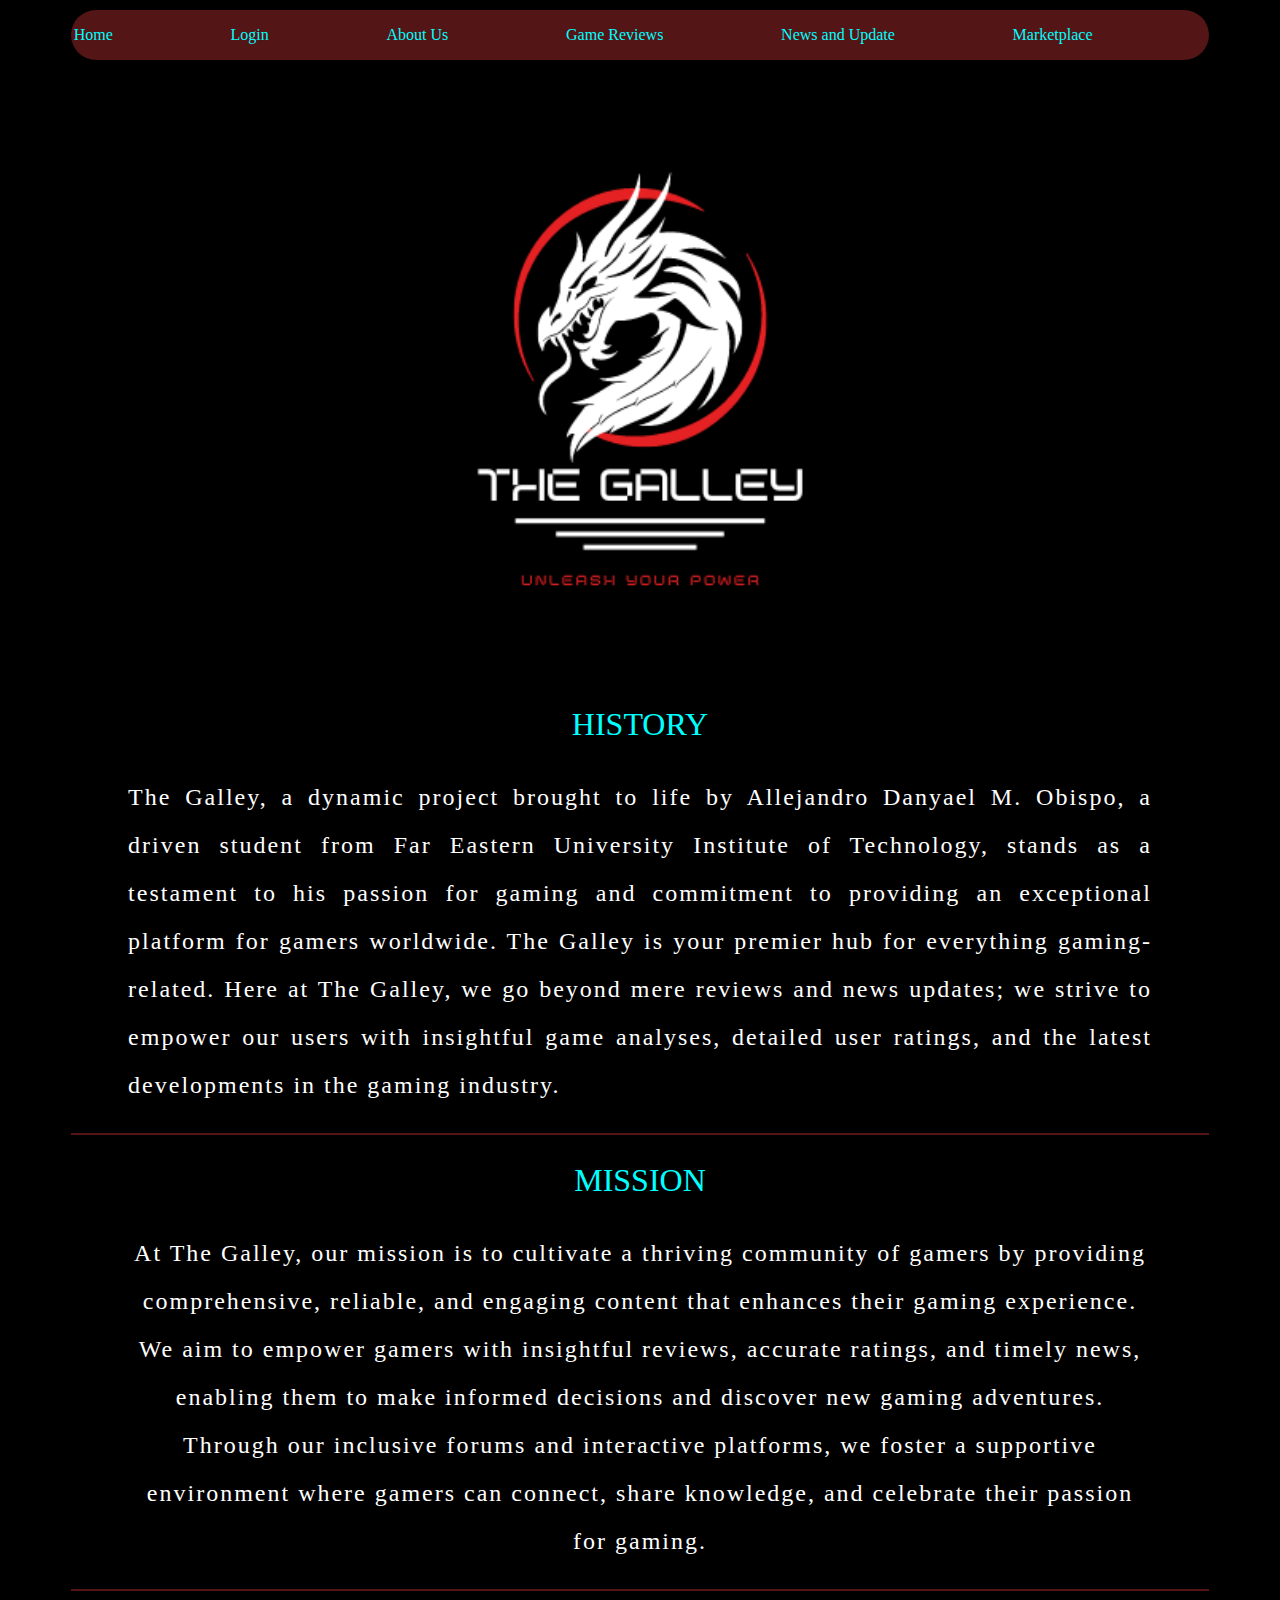
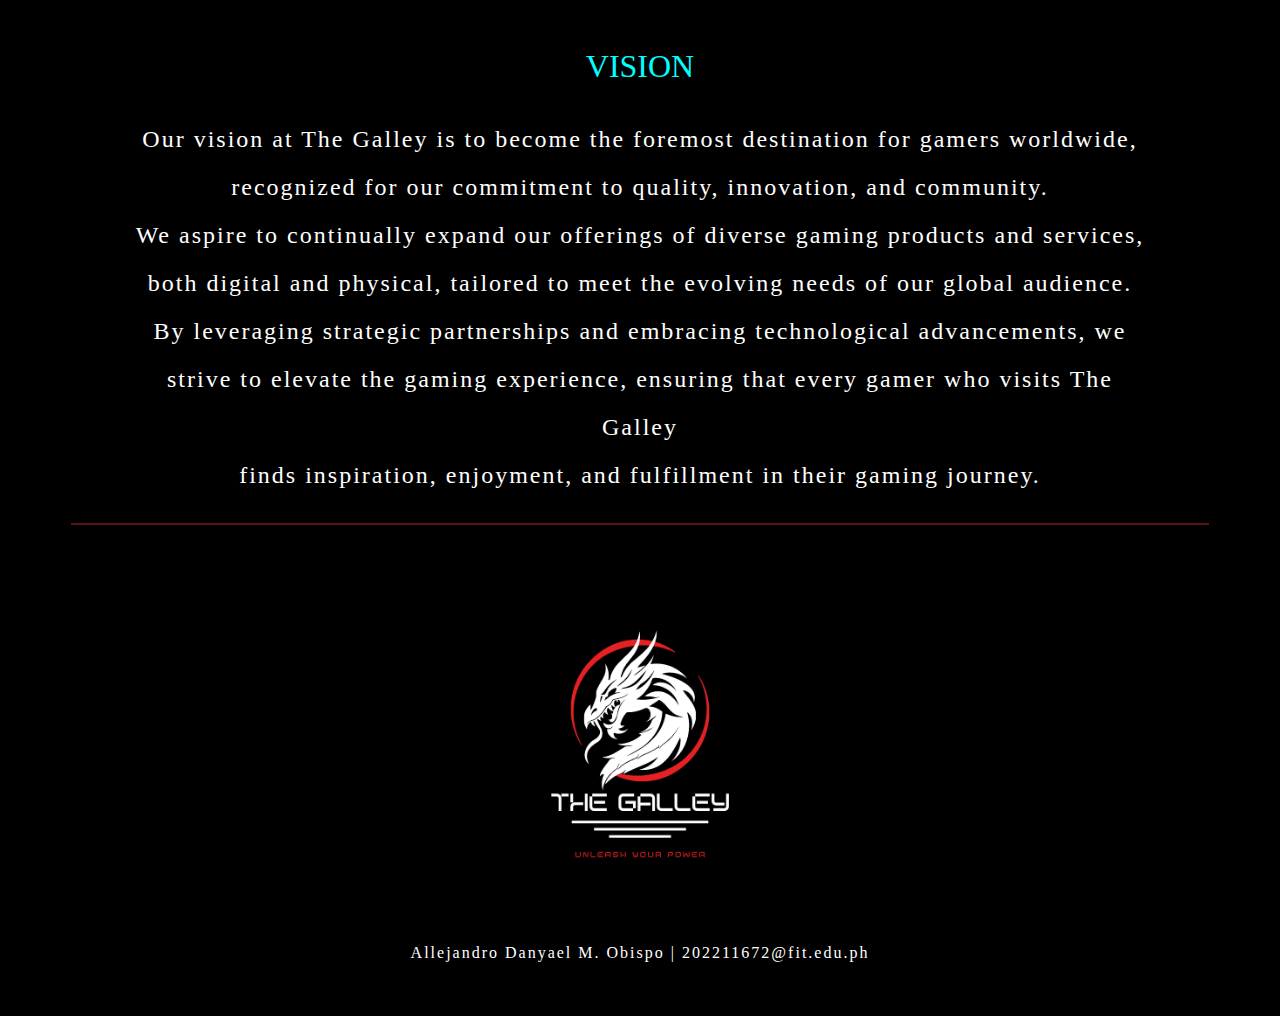
<file: aboutus.html>
<html lang = en>
<head>
    <meta charset = "UTF-8">
    <link rel="stylesheet" href="aboutus.css">
    <title>About Us</title>
</head>
<body>
    <div id = "wrapper-div">
    
    <div id = "nav-div">
        <li><a href = "index.html">Home</a></li>
        <li><a href = "register.html" target="_blank">Login</a></li>
        <li><a href = "aboutus.html">About Us</a></li>
        <li><a href = "gamerev.html">Game Reviews</a></li>
        <li><a href = "news.html" type="text">News and Update</a></li>
        <li><a href = "shop.html" type="text">Marketplace</a></li>
    </div>
    
    <div id = "logo-div"><a href="index.html">
        <img src = "images/Galley Logo.png" height="70%" width="70%">
    </div>
    <div id = "history-div">
        HISTORY
        <div id="desc-div">
            <p id="history-p">The Galley, a dynamic project brought to life by Allejandro Danyael M. Obispo, a driven student from Far 
                Eastern University Institute of Technology, stands as a testament to his passion for gaming and commitment 
                to providing an exceptional platform for gamers worldwide. The Galley is your premier hub for everything 
                gaming-related. Here at The Galley, we go beyond mere reviews and news updates; we strive to empower our 
                users with insightful game analyses, detailed user ratings, and the latest developments in the gaming 
                industry.</p>
        </div>

    </div>

    <hr>

    <div id = "mission-div">
        MISSION
    </div>
    <div id="desc-div">
        <p>At The Galley, our mission is to cultivate a thriving community of gamers by providing 
            comprehensive, reliable, and engaging content that enhances their gaming experience. We aim to empower 
            gamers with insightful reviews, accurate ratings, and timely news, enabling them to make informed decisions 
            and discover new gaming adventures. Through our inclusive forums and interactive platforms, we foster a 
            supportive environment where gamers can connect, share knowledge, and celebrate their passion for gaming.</p>
    </div>

    <hr>

    <div id = "vision-div">
        VISION
    </div>
    <div id="desc-div">
        <p>Our vision at The Galley is to become the foremost destination for gamers worldwide, recognized for our 
            commitment to quality, innovation, and community. <br>We aspire to continually expand our offerings of diverse 
            gaming products and services, both digital and physical, tailored to meet the evolving needs of our global 
            audience. <br>By leveraging strategic partnerships and embracing technological advancements, we strive to 
            elevate the gaming experience, ensuring that every gamer who visits The Galley<br> finds inspiration, enjoyment,
             and fulfillment in their gaming journey.</p>
    </div>

    <hr>

    <div id = "footer-div"><img src="images/Galley Logo.png" height = "40%"width="40%"><p class="outro">Allejandro Danyael M. Obispo | 202211672@fit.edu.ph</p></div>
 </div>
</body>

</html>
</file>
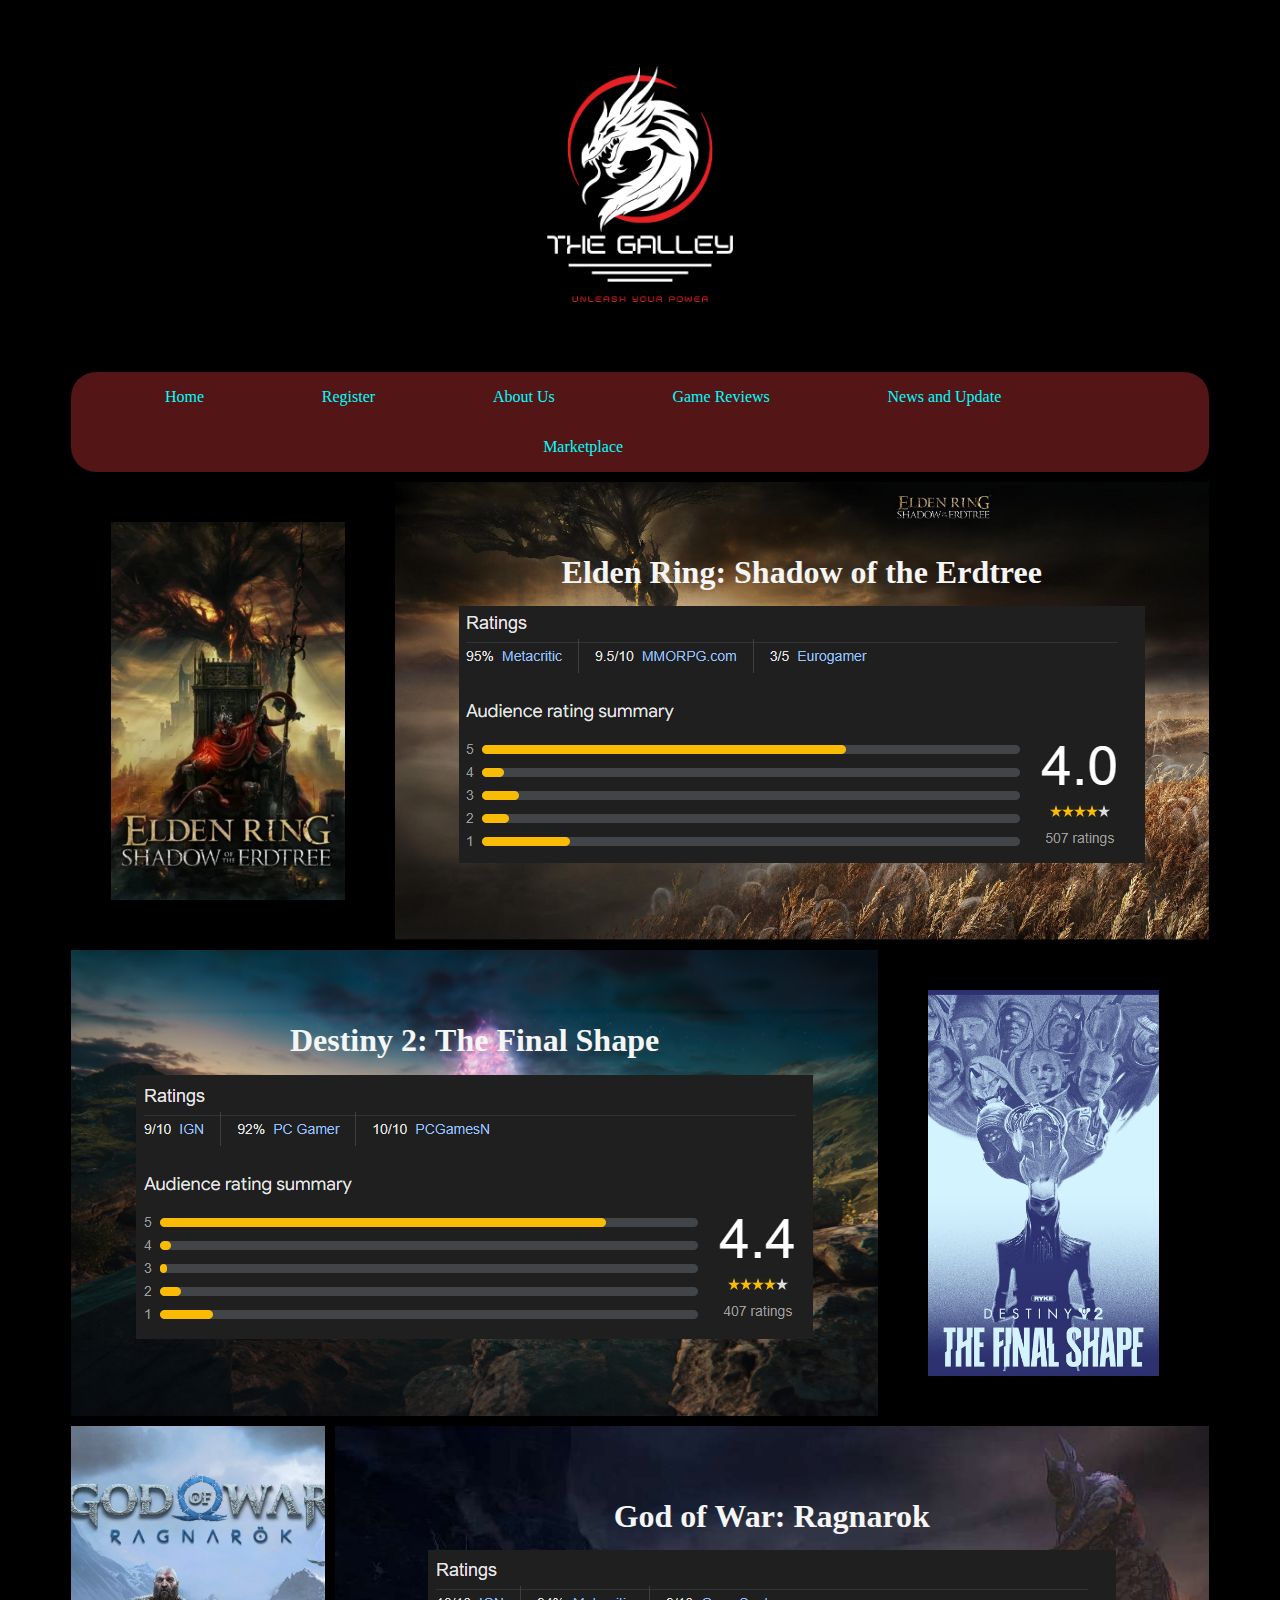
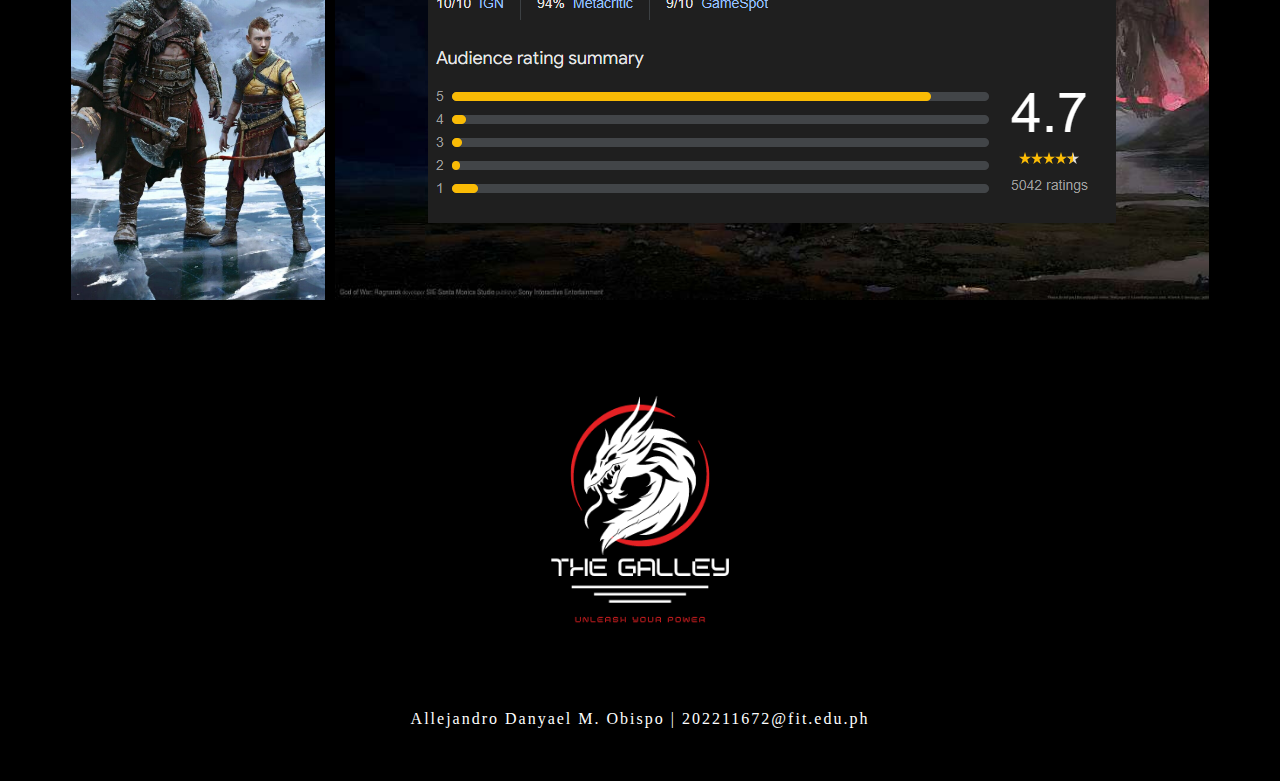
<file: gamerev.html>
<html lang = en>
<head>
    <meta charset = "UTF-8">
    <link rel="stylesheet" href="gamerev.css">
    <title>Game Reviews</title>
</head>
<body>
    <div id = "wrapper-div">
    <div id = "logo-div"><a href="index.html">
 <img src = "images/Galley Logo.png" height="40%" width="40%"></div>
    <div id = "nav-div">
        <li><a href = "index.html">Home</a></li>
        <li><a href = "register.html" target="_blank">Register</a></li>
        <li><a href = "aboutus.html">About Us</a></li>
        <li><a href = "gamerev.html">Game Reviews</a></li>
        <li><a href = "news.html" type="text">News and Update</a></li>
        <li><a href = "shop.html" type="text">Marketplace</a></li>
    </div>

    <div id="parent-div">
        <div id="box1-div"><img src="images/Elden Ring.png" width="100%" height="100%"></div>
        <div id="box2-div">
            <h1>Elden Ring: Shadow of the Erdtree</h1>
            <h2><img src="images/bg.png"></h2>
        </div>
    </div>

    <div id="parent1-div">
        
        <div id="box4-div">
            <h1>Destiny 2: The Final Shape</h1>
            <h2><img src="images/rating.png"></h2>
        </div>
        <div id="box3-div"><img src="images/Des2.jpg" width="100%" height="100%"></div>
    </div>

    <div id="parent2-div">
        <div id="box5-div"><img src="images/GOWR.jpg" width="100%" height="100%"></div>
        <div id="box6-div">
            <h1>God of War: Ragnarok</h1>
            <h2><img src="images/godrate.png"></h2>
        </div>
    </div>
    <div id = "footer-div"><img src="images/Galley Logo.png" height = "40%"width="40%"><p class="outro">Allejandro Danyael M. Obispo | 202211672@fit.edu.ph</p></div>
 </div>
</body>

</html>
</file>
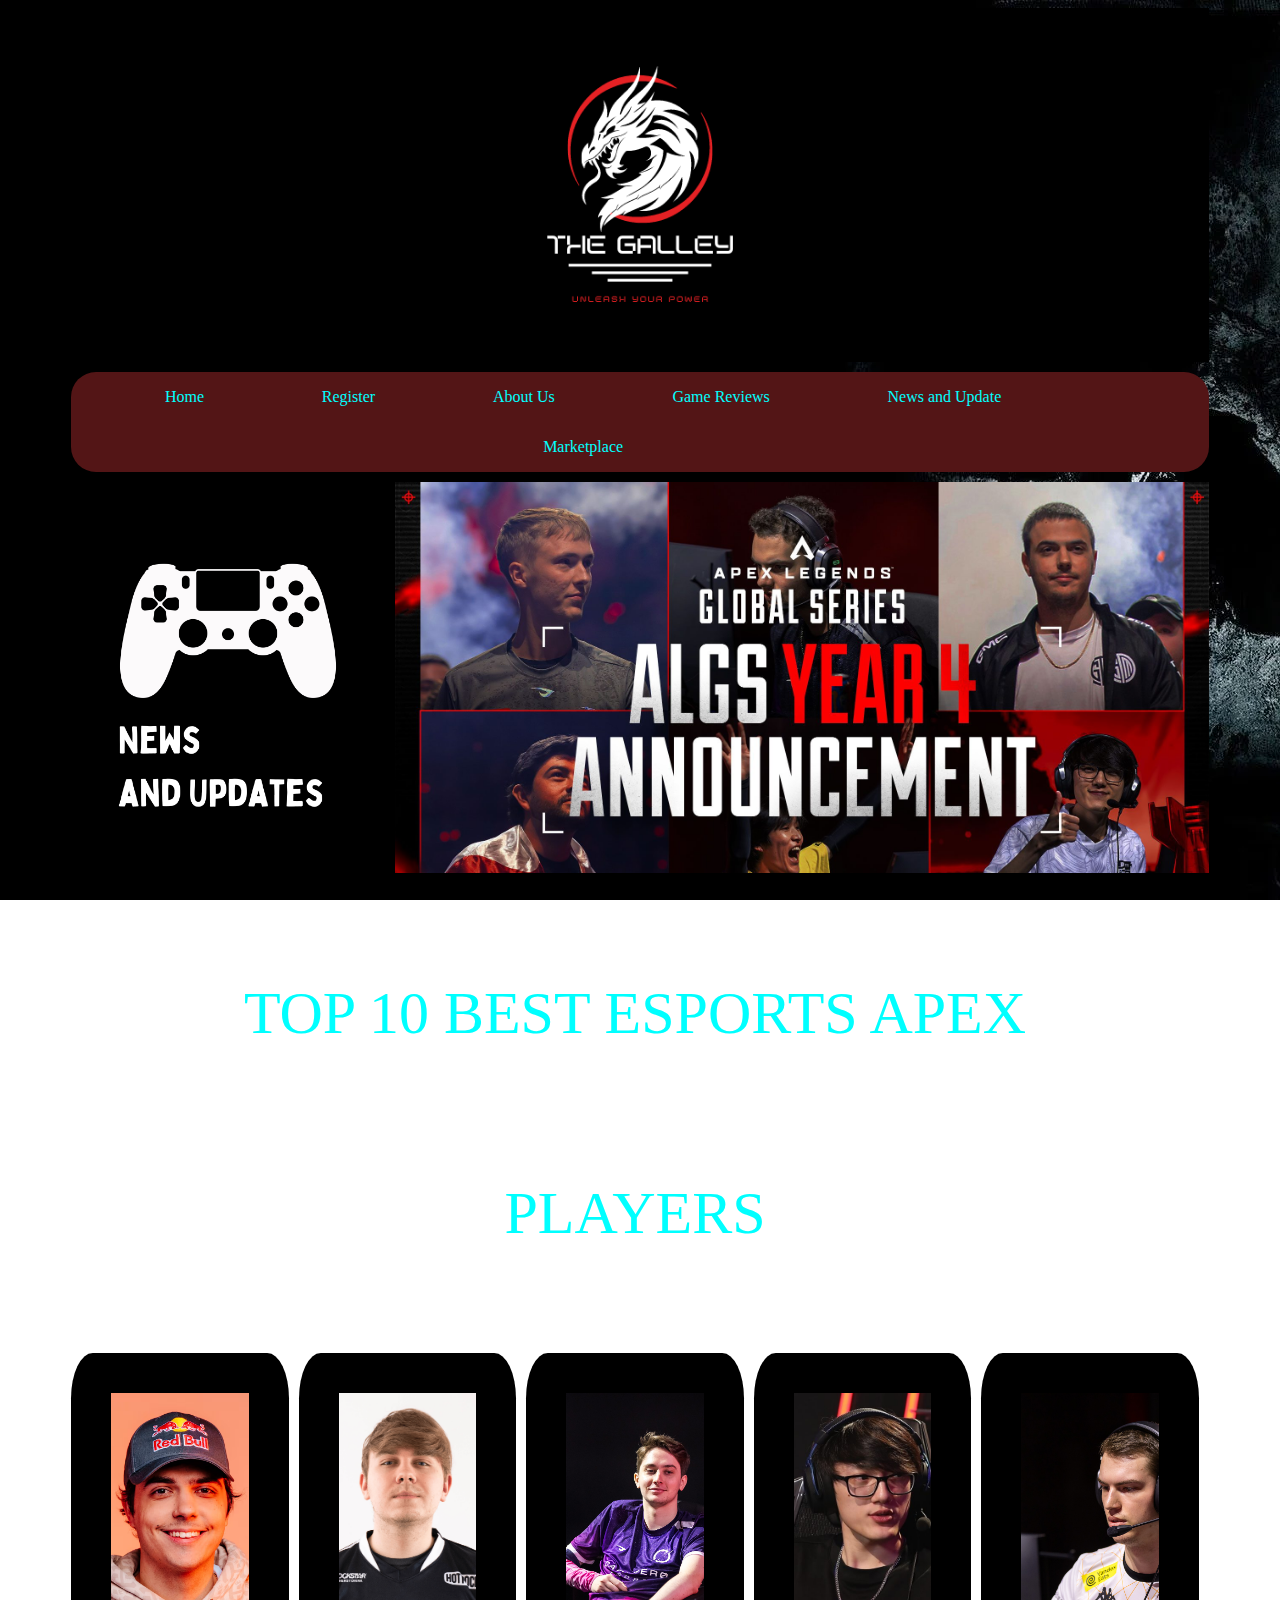
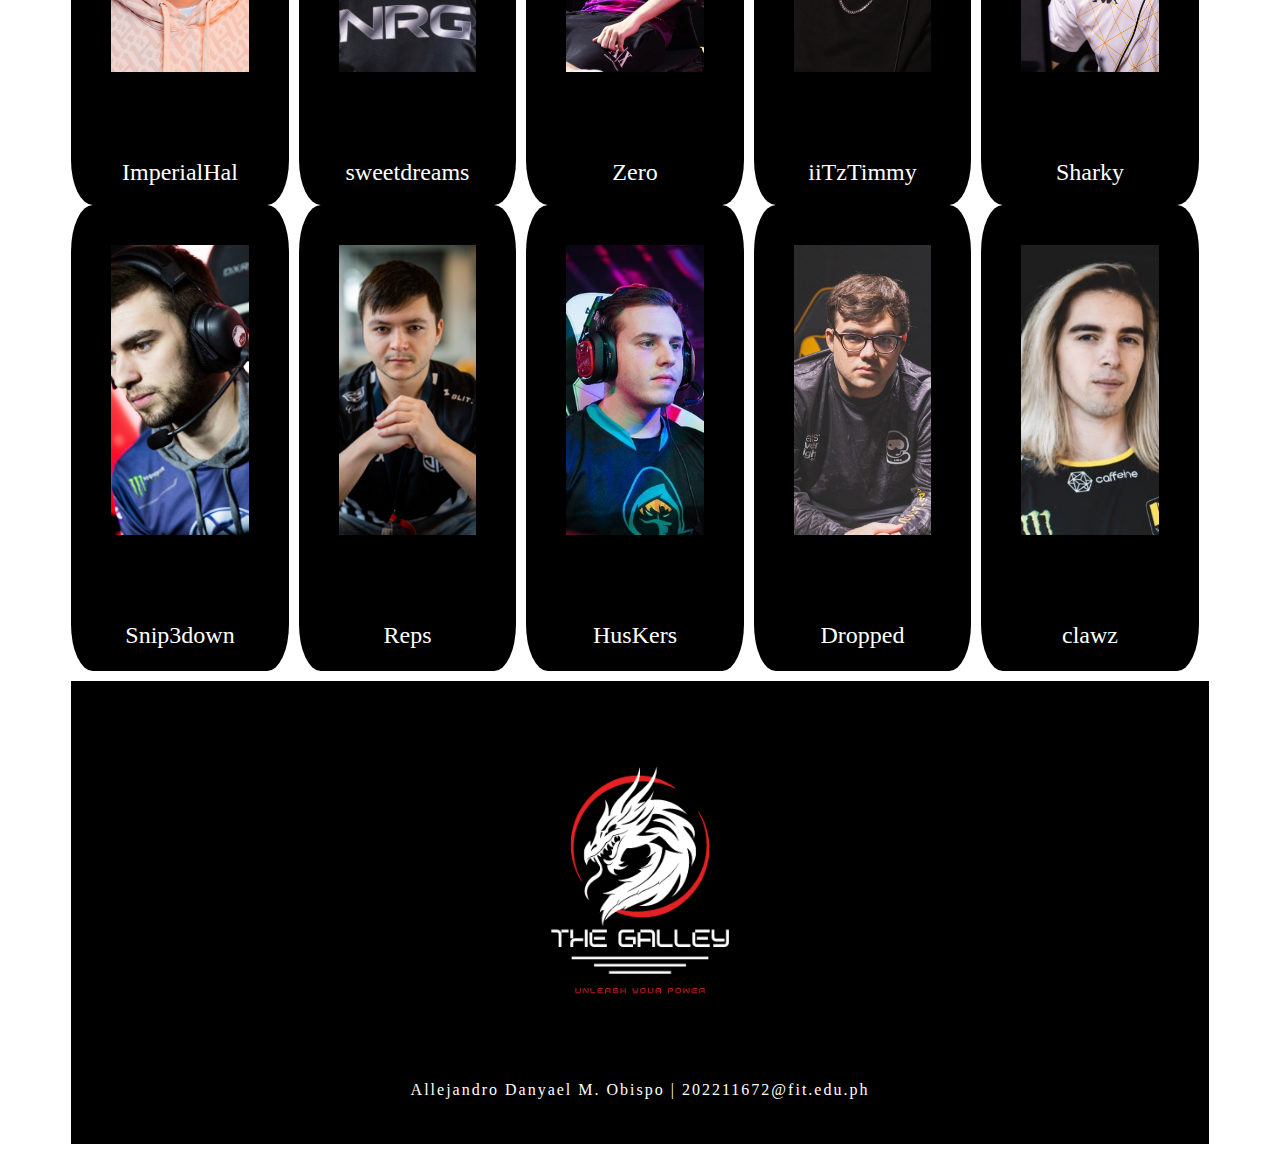
<file: news.html>
<html lang = en>
<head>
    <meta charset = "UTF-8">
    <link rel="stylesheet" href="news.css">
    <title>News and Updates</title>
</head>
<body>
    <div id = "wrapper-div">
    <div id = "logo-div"><a href="index.html">
 <img src = "images/Galley Logo.png" height="40%" width="40%"></div>
    <div id = "nav-div">
        <li><a href = "index.html">Home</a></li>
        <li><a href = "register.html" target="_blank">Register</a></li>
        <li><a href = "aboutus.html">About Us</a></li>
        <li><a href = "gamerev.html">Game Reviews</a></li>
        <li><a href = "news.html" type="text">News and Update</a></li>
        <li><a href = "shop.html" type="text">Marketplace</a></li>
    </div>


    <div id="parent-div">
        <div id="box1-div"><img src="images/news.png" width="100%" height="100%"></div>
        <div id="box2-div">
        </div>
    </div>

    <div id="label-div">
        TOP 10 BEST ESPORTS APEX PLAYERS
    </div>

    <div id = "parent1-div">
        <div id = "box3-div"><img src="images/hal.avif" width="100%" height="75%">ImperialHal</div>
        <div id = "box4-div"><img src="images/sweet.png" width="100%" height="75%">sweetdreams</div>
        <div id = "box5-div"><img src="images/zero.jpg_large" width="100%" height="75%">Zero</div>
        <div id = "box6-div"><img src="images/timmy.jpg" width="100%" height="75%">iiTzTimmy</div>
        <div id = "box7-div"><img src="images/sharky.jpg" width="100%" height="75%">Sharky</div>
        
    </div>

  

    <div id = "parent2-div">
         <div id = "box7-div"><img src="images/snipe.webp" width="100%" height="75%">Snip3down</div>
        <div id = "box8-div"><img src="images/reps.jfif" width="100%" height="75%">Reps</div>
        <div id = "box9-div"><img src="images/husk.jpg" width="100%" height="75%">HusKers</div>
        <div id = "box10-div"><img src="images/drop.jpeg" width="100%" height="75%">Dropped</div>
        <div id = "box11-div"><img src="images/claw.jpg" width="100%" height="75%">clawz</div>
       
    </div>

    <div id = "footer-div"><img src="images/Galley Logo.png" height = "40%"width="40%"><p class="outro">Allejandro Danyael M. Obispo | 202211672@fit.edu.ph</p></div>
 </div>
 
</body>

</html>
</file>
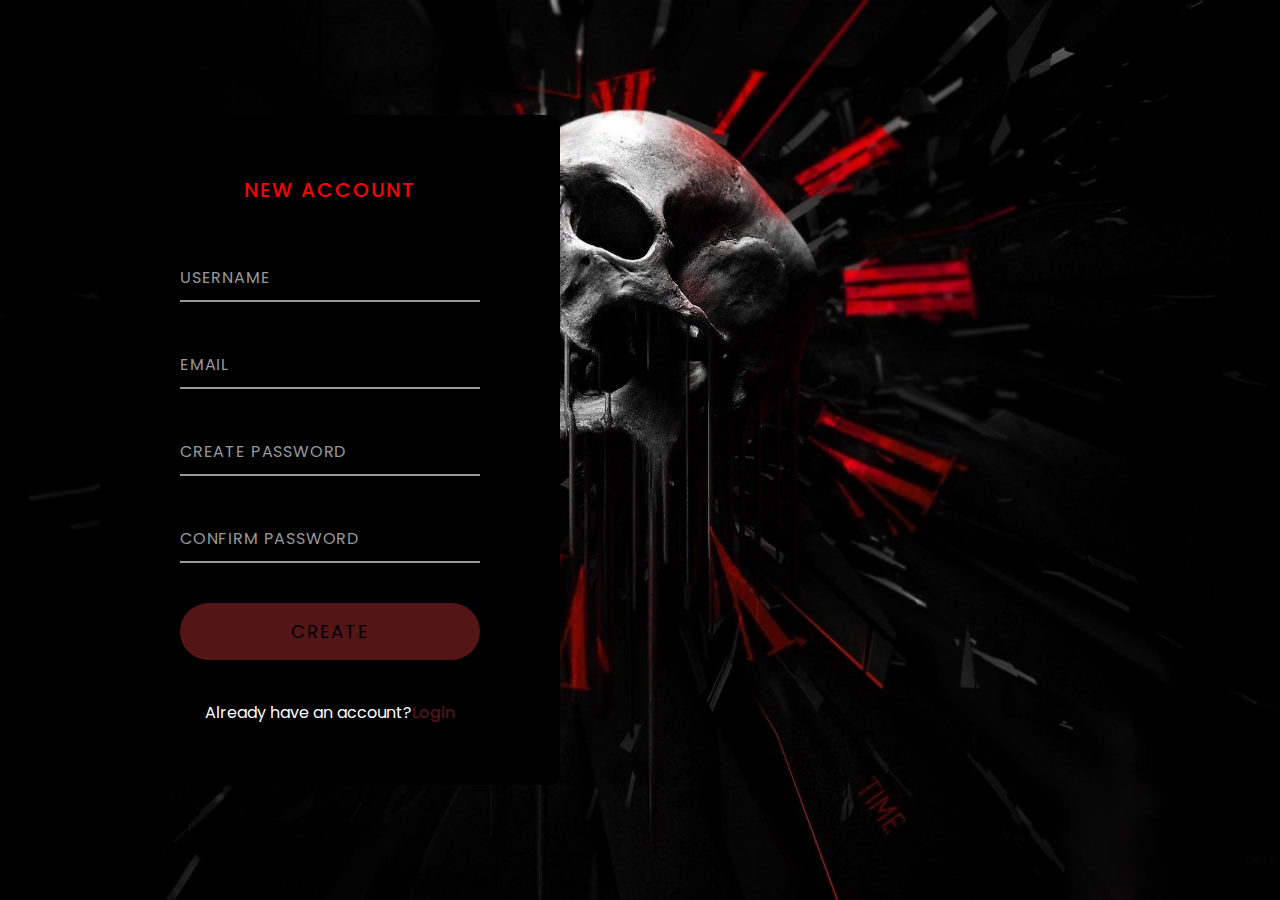
<file: register.html>
<!DOCTYPE html>
<html lang="en">
<head>
    <meta charset="UTF-8">
    <meta name="viewport" content="width=device-width, initial-scale=1.0">
    <title>Register</title>
    <link rel="stylesheet" href="register.css">
</head>
<body>
    <form>
        <h2>New Account</h2>
        <div class="inputBox">
            <input type="text" required>
            <label>Username</label>
        </div>
        <div class="inputBox">
            <input type="text" required>
            <label>Email</label>
        </div>
        <div class="inputBox">
            <input type="password" required>
            <label>Create &nbsp Password</label>
        </div>
        <div class="inputBox">
            <input type="Password" required>
            <label>Confirm &nbsp Password</label>
        </div>
        <div class="inputBox">
            <input type="submit" value="Create">
        </div>
        <p>Already have an account?<a href="#">Login</a></p>
    </form>

    <script>
        let label = document.querySelectorAll
        ('label').forEach(label => {label.innerHTML = label.
            innerText.split('').map((letters,i) => `<span style = 
            "transition-delay: ${i * 50}ms">
            ${letters} </span>`).join('')
        });    
    </script>
</body>
</html>
</file>
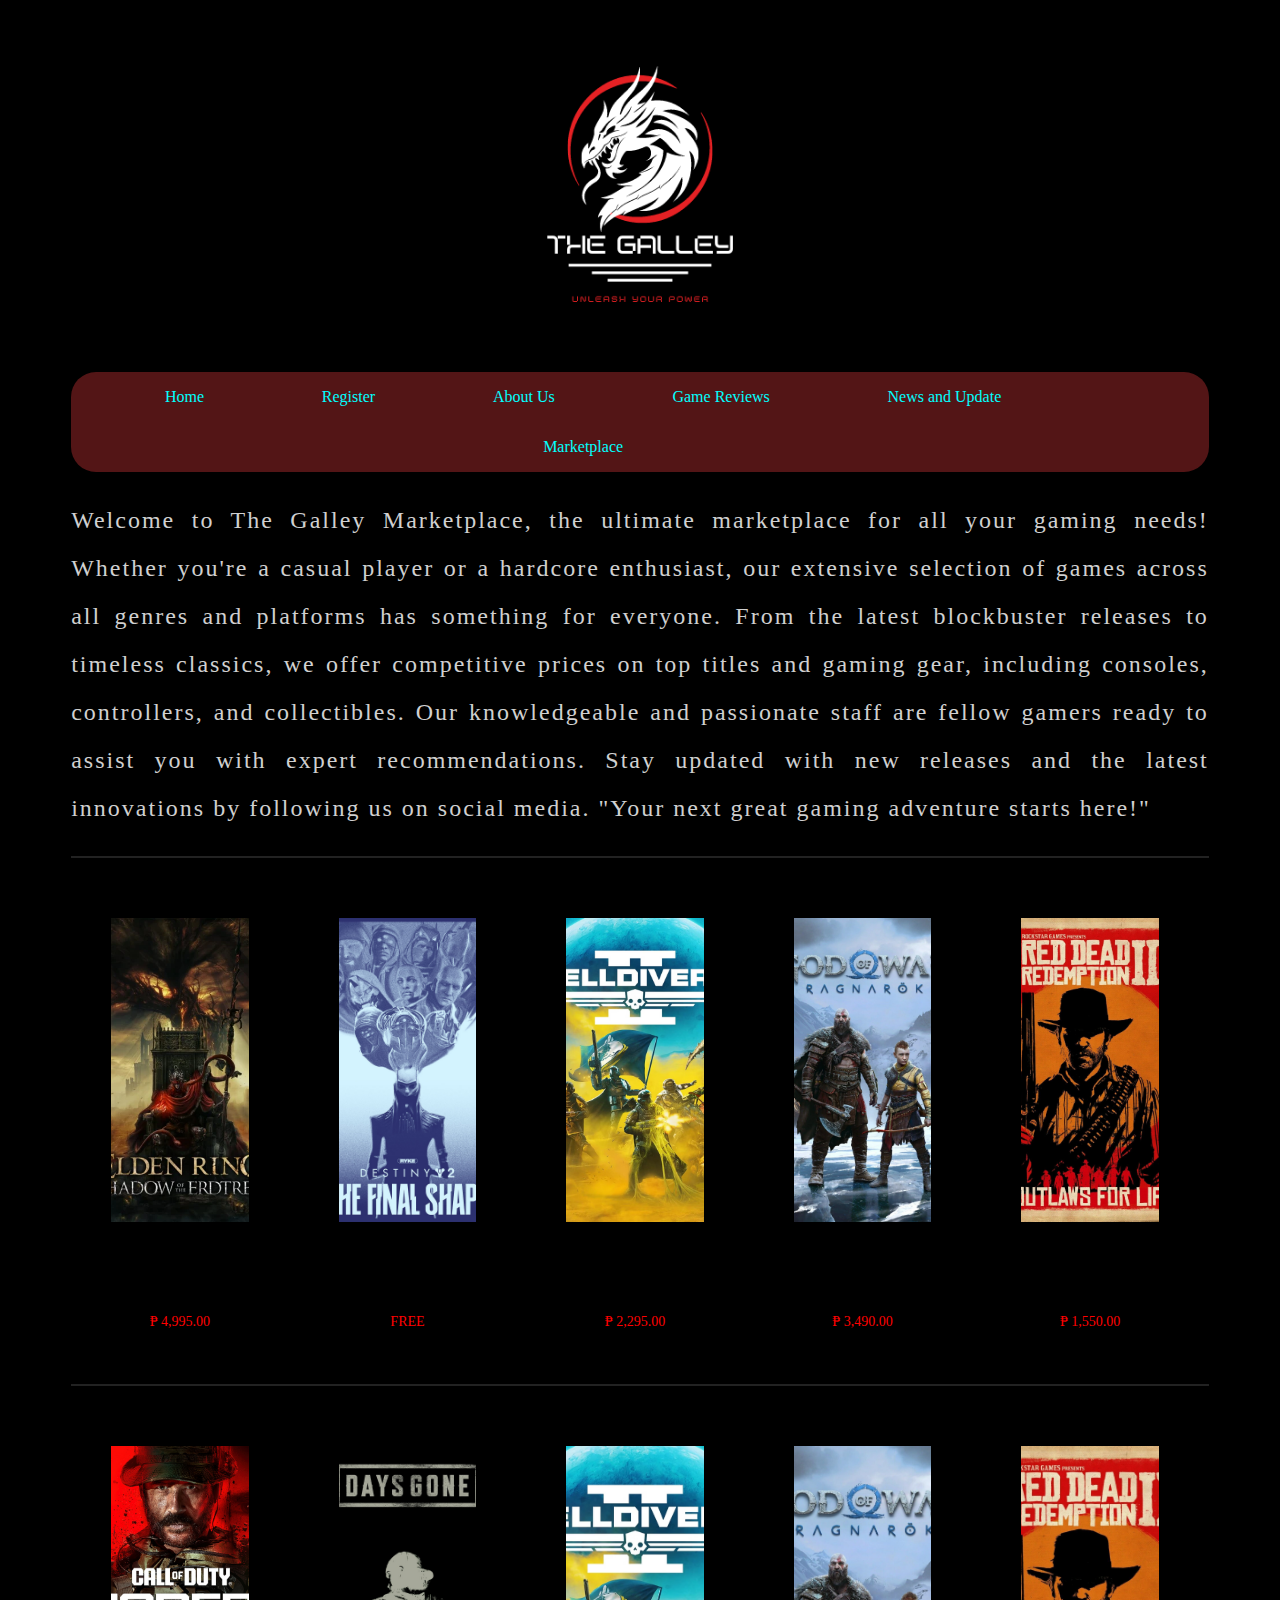
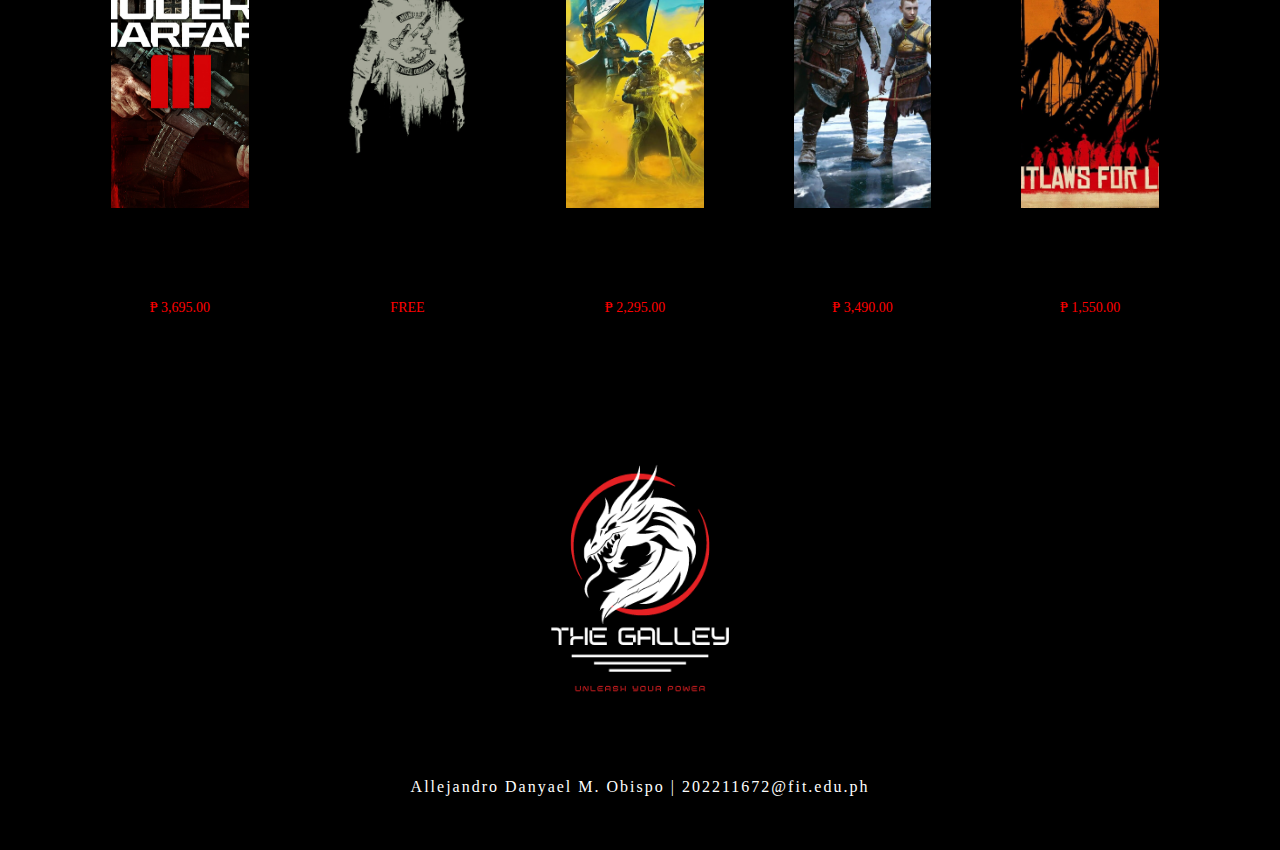
<file: shop.html>
<html lang = en>
<head>
    <meta charset = "UTF-8">
    <link rel="stylesheet" href="shop.css">
    <title>Marketplace</title>
</head>
<body>
    <div id = "wrapper-div">
    <div id = "logo-div"><a href="index.html">
 <img src = "images/Galley Logo.png" height="40%" width="40%"></div>
    <div id = "nav-div">
        <li><a href = "index.html">Home</a></li>
        <li><a href = "register.html" target="_blank">Register</a></li>
        <li><a href = "aboutus.html">About Us</a></li>
        <li><a href = "gamerev.html">Game Reviews</a></li>
        <li><a href = "news.html" type="text">News and Update</a></li>
        <li><a href = "shop.html">Marketplace</a></li>
    </div>

    <div id="desc-div"><p>Welcome to The Galley Marketplace, the ultimate marketplace for all your gaming needs! Whether you're a casual player or a hardcore enthusiast, 
        our extensive selection of games across all genres and platforms has something for everyone. From the latest blockbuster releases to timeless classics, 
        we offer competitive prices on top titles and gaming gear, including consoles, controllers, and collectibles. Our knowledgeable and passionate staff are fellow 
        gamers ready to assist you with expert recommendations. Stay updated with new releases and the latest innovations by following us on social media. 
        "Your next great gaming adventure starts here!"</p>
   </div>

   <hr>

    <div id = "parent-div">
        <div id = "box2-div"><img src="images/Elden Ring.png" width="100%" height="75%">₱ 4,995.00</div>
        <div id = "box3-div"><img src="images/Des2.jpg" width="100%" height="75%">FREE</div>
        <div id = "box4-div"><img src="images/HD2.avif" width="100%" height="75%">₱ 2,295.00</div>
        <div id = "box5-div"><img src="images/GOWR.jpg" width="100%"height="75%">₱ 3,490.00</div>
        <div id = "box6-div"><img src="images/Rdr2.jpg" width="100%"height="75%">₱ 1,550.00</div>
    </div>

    <hr>

    <div id = "parent-div">
        <div id = "box2-div"><img src="images/cod.jpg" width="100%" height="75%">₱ 3,695.00</div>
        <div id = "box3-div"><img src="images/days.jpg" width="100%" height="75%">FREE</div>
        <div id = "box4-div"><img src="images/HD2.avif" width="100%" height="75%">₱ 2,295.00</div>
        <div id = "box5-div"><img src="images/GOWR.jpg" width="100%"height="75%">₱ 3,490.00</div>
        <div id = "box6-div"><img src="images/Rdr2.jpg" width="100%"height="75%">₱ 1,550.00</div>
    </div>
    
    <div id = "footer-div"><img src="images/Galley Logo.png" height = "40%"width="40%"><p class="outro">Allejandro Danyael M. Obispo | 202211672@fit.edu.ph</p></div>
 </div>
</body>

</html>
</file>
<file: aboutus.css>
body {
    background: black;
}

#logo-div {
    width: auto;
    min-height: 300px;
    background-color: black;
    line-height: 300px;
    margin-bottom: 10px;
    text-align: center;
}

.center {
    display: block;
    margin-left: auto;
    margin-right: auto;
    width: 400px;
}

#nav-div {
    border-radius: 25px;
    width: 100%;
    min-height: 50px;
    background-color: #531516;
    text-align: center;
    line-height: 50px;
    margin-top: 10px;
    margin-bottom: 10px;
}

#history-div {
    width: 100%;
    min-height: 50px;
    background-color: black;
    text-align: center;
    line-height: 50px;
    margin-top: 10px;
    margin-bottom: 10px;
    font-family: 'Times New Roman', Times, serif;
    color: aqua;
    font-size: 32px;
}

.clearfix::after {
    content: "";
    display: block;
    clear: both;
}

#desc-div {
    border-radius: 25px;
    width: 100%;
    min-height: 25px;
    background-color: black;    
    text-align: center;
    line-height: 25px;
    margin-top: 10px;
}

#mission-div {
    width: 100%;
    min-height: 50px;
    background-color: black;
    text-align: center;
    line-height: 50px;
    margin-top: 50px;
    margin-bottom: 10px;
    font-family: 'Times New Roman', Times, serif;
    color: aqua;
    font-size: 32px;
    margin-top: 10px;
}

#vision-div {
    width: 100%;
    min-height: 50px;
    background-color: black;
    text-align: center;
    line-height: 50px;
    margin-top: 50px;
    margin-bottom: 10px;
    font-family: 'Times New Roman', Times, serif;
    color: aqua;
    font-size: 32px;
}

#footer-div {
    width: auto;
    padding: 2%;
    min-height: 300px;
    background-color: black;
    text-align: center;
    line-height: 100px;
    margin-top: 10px;
}

#wrapper-div {
    width: 90%;
    margin: auto;
}

li {
    display: inline;
    margin-right: 10%;
}

a {
    text-decoration: none;
    font-size: 16px;
    color: aqua;
}

img {
    object-fit: cover;
}

#history-p{
    text-decoration: none;
    border-radius: 25px;
    background-color: black;
    padding-left: 5%;
    padding-right: 5%;
    color: white;
    font-family: 'Times New Roman';
    font-size: 24px;
    letter-spacing: 2px;
    line-height: 2;
    text-align: justify;
}

p {
    text-decoration: none;
    border-radius: 25px;
    background-color: black;
    padding-left: 5%;
    padding-right: 5%;
    color: white;
    font-family: 'Times New Roman';
    font-size: 24px;
    letter-spacing: 2px;
    line-height: 2;
    text-align: center;
}

.outro {
    background-color: black;
    padding-left: 5%;
    padding-right: 5%;
    color: white;
    font-family: 'Times New Roman';
    text-align: center;
    font-size: 16px;
    letter-spacing: 2px;
    line-height: 2;
}

a:hover {
    text-decoration: underline;
}

hr {
    border: none;
    height: 2px;
    background-color: #531516;
    margin: 20px 0;
}
</file>
<file: gamerev.css>
body{
    background-color: black;
}


#logo-div{
    width: auto;
    min-height: 300px;
    background-color: black;
    line-height: 300px;
    margin-bottom: 10px;
    text-align: center;
}

#parent-div{
    display: flex;
}

#box1-div{
    min-height: 200px;
    width: 25%;
    padding: 40px;
    margin-right: 10px;
    color: red;
    background-color: black;
    line-height: 200px;
    text-align: center;
    flex: left;
}


#box2-div{
    padding: 5%;
    float: right;
    width: 75%;
    background: url(images/elden.jpg);
    background-repeat: no-repeat;
    background-size: cover;
    min-height: 75px;
    line-height: 25px;
    text-align: center;
    color: whitesmoke;
}

#parent1-div{
    margin-top: 10px;
    display: flex;
}

#box3-div{
    min-height: 200px;
    width: 25%;
    padding: 40px;
    margin-right: 10px;
    color: red;
    background-color: black;
    line-height: 200px;
    text-align: center;
    flex: right;
}


#box4-div{
    margin-right: 10px;
    padding: 5%;
    float: left;
    width: 75%;
    background: url(images/d2.jpg);
    background-repeat: no-repeat;
    background-size: cover;
    min-height: 75px;
    line-height: 25px;
    text-align: center;
    color: whitesmoke;
}

#parent2-div{
    margin-top: 10px;
    display: flex;
}

#box5-div{
    min-height: 200px;
    width: 25%;
        
    margin-right: 10px;
    color: red;
    background-color: black;
    line-height: 200px;
    text-align: center;
    flex: left;
}


#box6-div{
    padding: 5%;
    float: right;
    width: 75%;
    background: url(images/img.jfif);
    background-repeat: no-repeat;
    background-size: cover;
    min-height: 75px;
    line-height: 25px;
    text-align: center;
    color: whitesmoke;
}

.center{
    display: block;
    margin-left: auto;
    margin-right: auto;
    width: 400px;
}


#nav-div{
    border-radius: 25px;
    width: 100%;
    min-height: 50px;
    background-color: #531516;
    text-align: center;
    line-height: 50px;
    margin-top: 10px;
    margin-bottom: 10px;
}


.clearfix::after{
    content: "";
    display: block;
    clear: both;

}


#footer-div{
    width: auto;
    padding: 2%;
    min-height: 300px;
    background-color: black;
    text-align: center;
    line-height: 100px;
    margin-top: 10px;
}


#wrapper-div{
    width: 90%;
    margin: auto;
}


li{
    display: inline;
    margin-right: 10%;
    text-decoration: none;
}


a{
    text-decoration: none;
    font-size: 16px;
    color: aqua;
}


img{
    object-fit: cover;
}


.outro{
    background-color: black;
    padding-left: 5%;
    padding-right: 5%;
    color: white;
    font-family: 'Times New Roman';
    text-align: center;
    font-size: 16px;
    letter-spacing: 2px;
    line-height: 2;
}


a:hover{
    text-decoration: underline;
   }
</file>
<file: news.css>
body{
    background: url(images/bg3.webp);
    background-attachment: fixed;
}
 

#logo-div{
    
    width: auto;
    min-height: 300px;
    background-color: black;
    line-height: 300px;
    margin-bottom: 10px;
    text-align: center;
}


#label-div{
    font-size: 60px;
    flex: 1;
    min-height: 200px;
    padding: 40px;
    margin-right: 10px;
    color: aqua;
    line-height: 200px;
    text-align: center;
    font-family: 'Times New Roman', Times, serif;
}

#parent-div{
    display: flex;
}


#box1-div{
    border-radius: 5%;
    min-height: 200px;
    width: 25%;
    padding: 40px;
    margin-right: 10px;
    color: black;
    background-color: black;
    line-height: 200px;
    text-align: center;
    flex: left;
}

#box2-div{
    padding: 5%;
    float: right;
    width: 75%;
    background: url(images/apexevent.jpg);
    background-repeat: no-repeat;
    background-size: cover;
    min-height: 75px;
    line-height: 25px;
    text-align: center;
    color: whitesmoke;
}

#parent1-div
{
 display: flex;
}

#box3-div
{
    border-radius: 10%;
    font-size: 24px;
    flex: 1;
    min-height: 50px;
    padding: 40px;
    margin-right: 10px;
    color: #fff;
    background-color: black;
    line-height: 200px;
    text-align: center;
    

}
#box4-div

{
    border-radius: 10%;
    font-size: 24px;
 flex: 1;
 min-height: 50px;
 margin-right: 10px;
 padding: 40px;
 color: #fff;
 background-color:black;
 line-height: 200px;
 text-align: center;

}


#box5-div

{
    border-radius: 10%;
    font-size: 24px;
 flex: 1;
 min-height: 50px;
 padding: 40px;
 margin-right: 10px;
 color: #fff;
 background-color: black;
 line-height: 200px;
 text-align: center;

}

#box6-div

{
    border-radius: 10%;
    font-size: 24px;
 flex: 1;
 min-height: 50px;
 padding: 40px;
 margin-right: 10px;
 color: #fff;
 background-color: black;
 line-height: 200px;
 text-align: center;

}


#parent2-div
{
 display: flex;
}


#box7-div

{
    border-radius: 10%;
    font-size: 24px;
 flex: 1;
 min-height: 50px;
 padding: 40px;
 margin-right: 10px;
 color: #fff;
 background-color: black;
 line-height: 200px;
 text-align: center;

}

#box8-div

{
    border-radius: 10%;
    font-size: 24px;
 flex: 1;
 min-height: 50px;
 padding: 40px;
 margin-right: 10px;
 color: #fff;
 background-color: black;
 line-height: 200px;
 text-align: center;

}

#box9-div

{
    border-radius: 10%;
 font-size: 24px;
 flex: 1;
 min-height: 50px;
 padding: 40px;
 margin-right: 10px;
 color: #fff;
 background-color: black;
 line-height: 200px;
 text-align: center;

}

#box10-div

{
    border-radius: 10%;
    font-size: 24px;
 flex: 1;
 min-height: 50px;
 padding: 40px;
 margin-right: 10px;
 color: #fff;
 background-color: black;
 line-height: 200px;
 text-align: center;

}

#box11-div

{
    border-radius: 10%;
    font-size: 24px;
 flex: 1;
 min-height: 50px;
 padding: 40px;
 margin-right: 10px;
 color: #fff;
 background-color: black;
 line-height: 200px;
 text-align: center;

}


.center{
    display: block;
    margin-left: auto;
    margin-right: auto;
    width: 400px;
}


#nav-div{
    border-radius: 25px;
    width: 100%;
    min-height: 50px;
    background-color: #531516;
    text-align: center;
    line-height: 50px;
    margin-top: 10px;
    margin-bottom: 10px;
}


.clearfix::after{
    content: "";
    display: block;
    clear: both;

}


#footer-div{
    width: auto;
    padding: 2%;
    min-height: 300px;
    background-color: black;
    text-align: center;
    line-height: 100px;
    margin-top: 10px;
}


#wrapper-div{
    width: 90%;
    margin: auto;
}


li{
    display: inline;
    margin-right: 10%;
    text-decoration: none;
}


a{
    text-decoration: none;
    font-size: 16px;
    color: aqua;
}


img{
    object-fit: cover;
}


.outro{
    background-color: black;
    padding-left: 5%;
    padding-right: 5%;
    color: white;
    font-family: 'Times New Roman';
    text-align: center;
    font-size: 16px;
    letter-spacing: 2px;
    line-height: 2;
}


a:hover{
    text-decoration: underline;
   }
</file>
<file: register.css>
@import url('https://fonts.googleapis.com/css2?family=Poppins:ital,wght@0,100;0,200;0,300;0,400;0,500;0,600;0,700;0,800;0,900;1,100;1,200;1,300;1,400;1,500;1,600;1,700;1,800;1,900&display=swap');

*{
    margin: 0;
    padding: 0;
    box-sizing: border-box;
    font-family: 'Poppins',sans-serif;
}

:root{
    --clr: #0ab3ff;
}

body{
    display: flex;
    padding-left: 100px;
    align-items: center;
    min-height: 100vh;
    background-image: url("images/regbg.jpg");
   background-repeat: no-repeat;
    background-size: cover;
    background-position: center;
}

form{
    background-color: black;
    padding: 60px 80px 60px;
    text-align: center;
    display: flex;
    flex-direction: column;
    border-radius: 10px;
}

form h2{
    color:red;
    font-weight: 500;
    text-transform: uppercase;
    font-size: 1.25em;
    letter-spacing: 0.1em;
    margin-bottom: 50px;
}

.inputBox{
    position: relative;
    width: 300px;  
    margin-bottom: 40px;
}

.inputBox input{
    position: relative;
    width: 100%;
    padding: 10px 0;
    background-color: transparent;
    border: none;
    border-bottom: 2px solid #999;
    outline: none;
    color: #fff;
    font-size: 1em;
    letter-spacing: 0.15em;
    text-transform: uppercase;
}

.inputBox label{
    position: absolute;
    left: 0;
    padding: 10px 0;
    pointer-events: none;
    color: #999;
    text-transform: uppercase;
}

.inputBox label span{
    position: relative;
    display: inline-flex;
    letter-spacing: 0.05em;
    transition: 0.2s ease-in-out;
}

.inputBox input:focus ~ label span,
.inputBox input:valid ~ label span {
    color: var(--clr);
    letter-spacing: 0.15em;
    transform: translateY(-25px);
}

.inputBox input:focus, .inputBox input:valid{
    border-bottom: 2px solid var(--clr);
}

.inputBox input[type="submit"]{
    background:  #531516;
    border: none;
    padding: 15px;
    border-radius: 50px;
    color: black;
    font-size: 1.15em;
    letter-spacing: 0.1em;
    cursor: pointer;
    transition: 0.5s;
}

.inputBox input[type="submit"]:hover{
    letter-spacing: 0.35em;
}

form p{
    color: #fff;
}

form p a{
    color: #531516;
    font-weight: 500;
    text-decoration: none;
}
</file>
<file: shop.css>
body

{
 background-color: black;

}
#logo-div
{
 width: auto;
 min-height: 300px;
 background-color: black;
 line-height: 300px;
 margin-bottom: 10px;
 text-align: center;


}
.center

{
 display: block;
 margin-left: auto;
 margin-right: auto;
 width: 400px;

}

#nav-div

{
    border-radius: 25px;
 width: 100%;
 min-height: 50px;
 background-color: #531516;
 text-align: center;
 line-height: 50px;
 margin-top: 10px;
 margin-bottom: 10px;

}
.clearfix::after

{
 content: "";
 display: block;
 clear: both;

}
#parent-div
{
 display: flex;

}

#box2-div
{
    font-size: 14px;
    flex: 1;
    min-height: 200px;
    padding: 40px;
    margin-right: 10px;
    color: red;
    background-color: black;
    line-height: 200px;
    text-align: center;
    

}
#box3-div

{
 font-size: 14px;
 flex: 1;
 min-height: 200px;
 margin-right: 10px;
 padding: 40px;
 color: red;
 background-color:black;
 line-height: 200px;
 text-align: center;

}
#box4-div

{
 font-size: 14px;
 flex: 1;
 min-height: 200px;
 padding: 40px;
 margin-right: 10px;
 color: red;
 background-color: black;
 line-height: 200px;
 text-align: center;

}
#box5-div

{
 font-size: 14px;
 flex: 1;
 min-height: 200px;
 padding: 40px;
 margin-right: 10px;
 color: red;
 background-color: black;
 line-height: 200px;
 text-align: center;

}
#box6-div

{
 font-size: 14px;
 flex: 1;
 min-height: 200px;
 padding: 40px;
 margin-right: 10px;
 color: red;
 background-color: black;
 line-height: 200px;
 text-align: center;

}

#desc-div
{
border-radius: 5%;
 width: 100%;
 min-height: 25px;
 background-color: black;
 text-align: center;
 line-height: 25px;
 margin-top: 10px;

}
#footer-div{
 width: auto;
 padding: 2%;
 min-height: 300px;
 background-color: black;
 text-align: center;
 line-height: 100px;
 margin-top: 10px;

}
#wrapper-div
{
 width: 90%;
 margin: auto;

}
li
 {
 display: inline;
 margin-right: 10%;

}

a

{
    text-decoration: none;
 font-size: 16px;
 color: aqua;

}
img
{
 object-fit: cover;
}

p
{
border-radius: 5%;
 background-color: black;
 color: #d0d0d0;
 font-family: 'Times New Roman';
 text-align: justify;
 font-size: 24px;

 letter-spacing: 2px;
 line-height: 2;
 }

 .outro{
    background-color: black;
    padding-left: 5%;
    padding-right: 5%;
    color: white;
    font-family: 'Times New Roman';
    text-align: center;
    font-size: 16px;
    letter-spacing: 2px;
    line-height: 2;
}

a:hover{
 text-decoration: underline;
}

hr {
    border: none;
    height: 2px;
    background-color: #222;
    margin: 20px 0;
}
</file>
